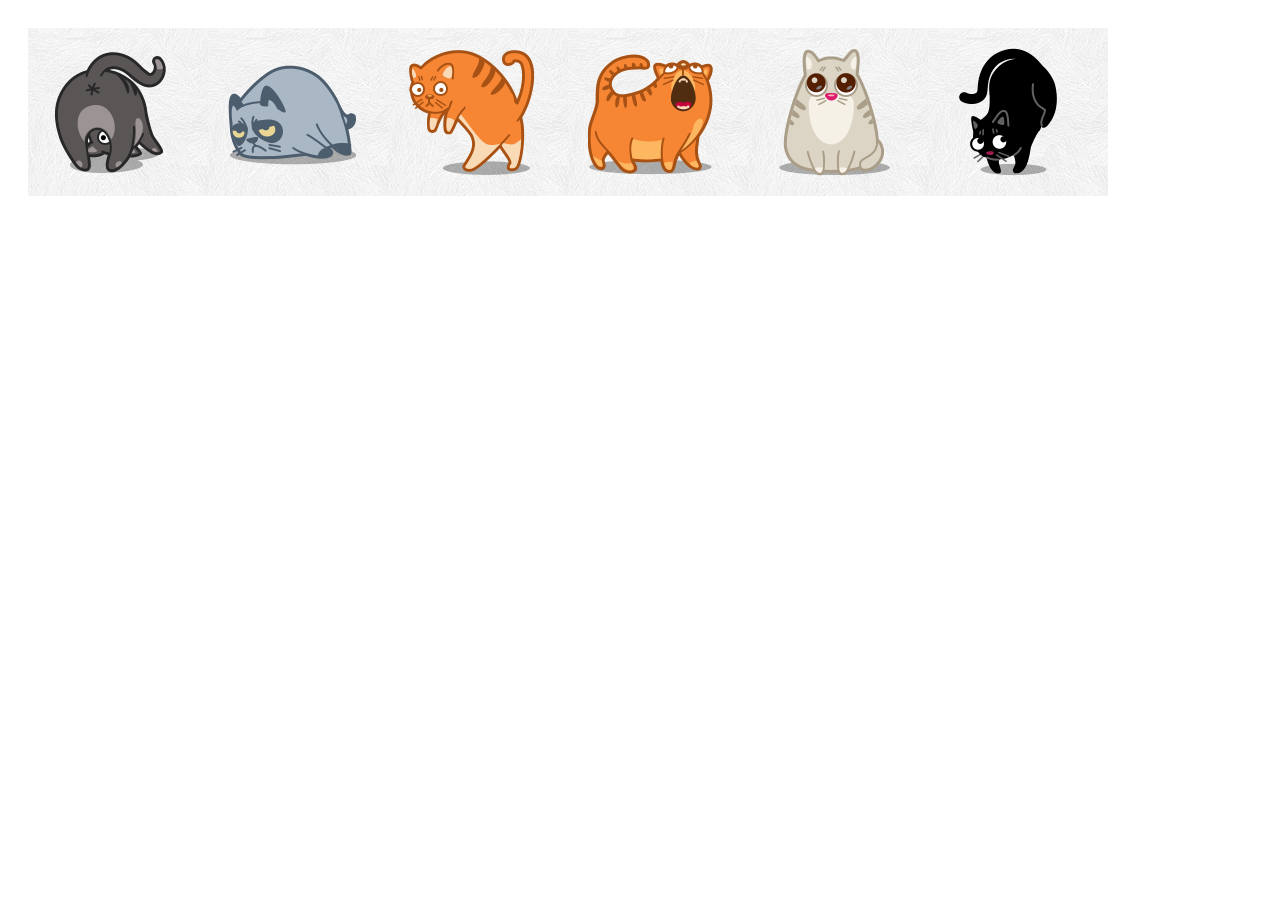
<file: Data/ФлексБох/index.html>
<!DOCTYPE html>
<html lang="ru">
  <head>
    <meta charset="utf-8">
    <title>ФлексБоксы</title>
    <link href="css/styles.css" rel="stylesheet">
  </head>
  <body>
    <div class="cat-gallery">  
      <div class="rug simeon"></div>
      <div class="rug rudolf"></div>
      <div class="rug keks"></div>
      <div class="rug massimo"></div>
      <div class="rug marty"></div>
      <div class="rug blacky"></div>
    </div>    
  </body>
</html>
</file>
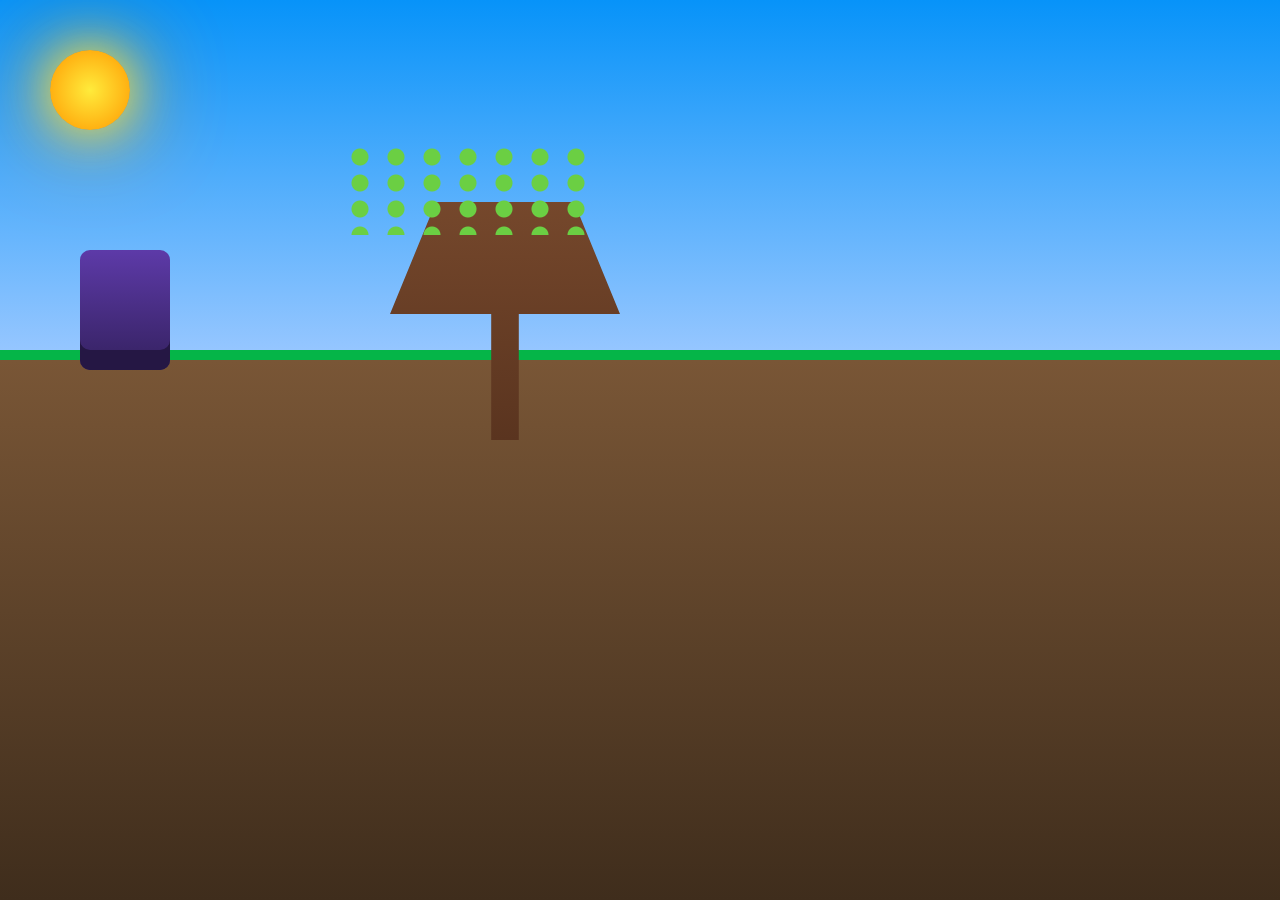
<file: Разработка модулей/Анимация/index.html>
<!DOCTYPE html>
<html lang="ru">
<head>
  <meta charset="UTF-8">
  <meta name="viewport" content="width=device-width, initial-scale=1.0">
  <title>Анимация</title>
  <link rel="stylesheet" href="./css/style.css">
</head>
<body>
  <main class="world">
    <div class="sun"></div>
    <div class="tree"></div>
    <div class="animate-leaves"></div>
    <div class="wizard"></div>
  </main>
</body>
</html>
</file>
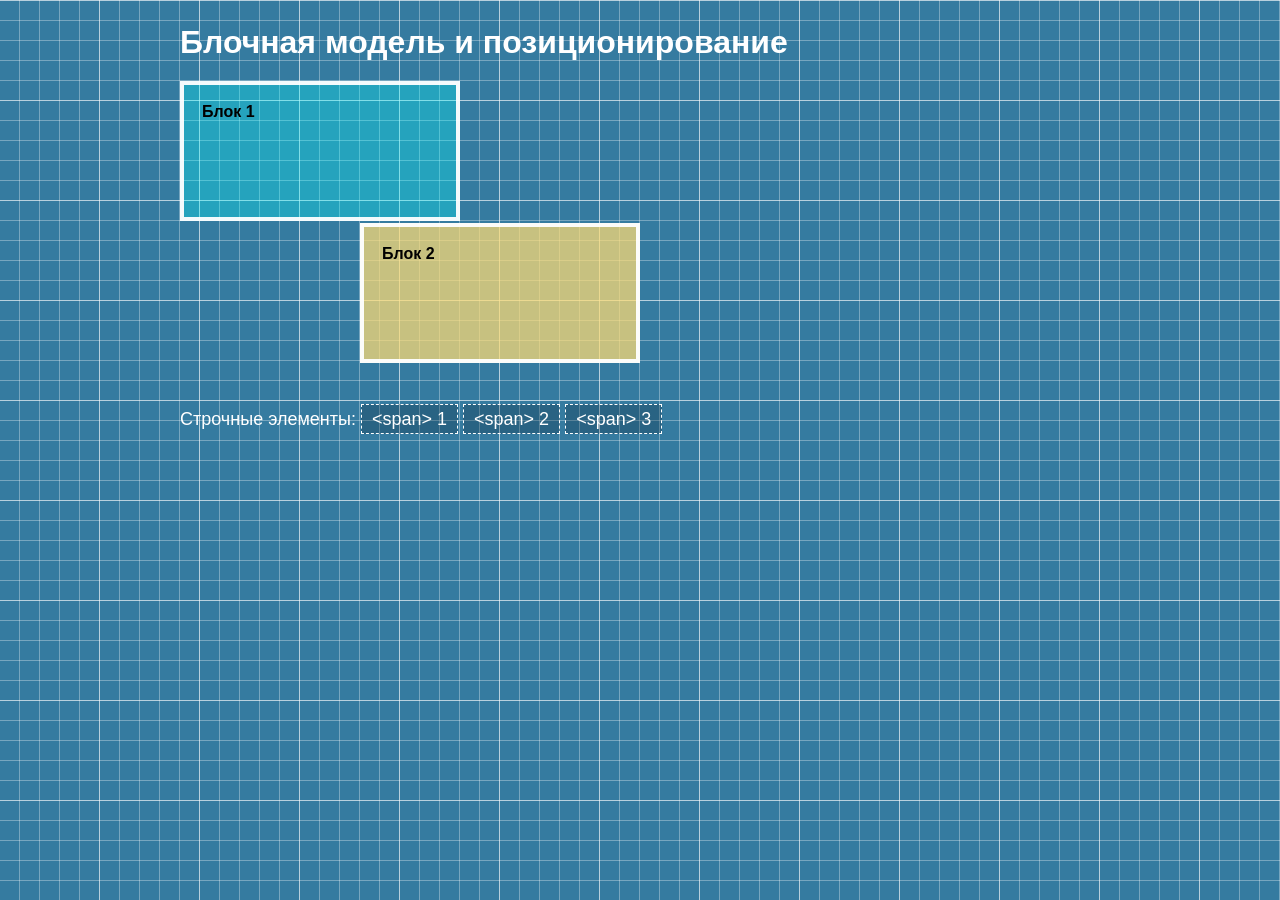
<file: Разработка модулей/Блочная модель позиционирования/index.html>
<!DOCTYPE html>
<html lang="ru">
<head>
    <meta charset="UTF-8">
    <meta name="viewport" content="width=device-width, initial-scale=1.0">
    <title>Блочная модель документа</title>
    <link rel="stylesheet" href="css/styles.css">
</head>
<body class="grid">
<main class="layout">
    <h1 class="title">Блочная модель и позиционирование</h1>
    <div class="block block-1">Блок 1</div>
    <div class="block block-2">Блок 2</div>
    <p class="inline-demo">Строчные элементы: <span>&lt;span&gt; 1</span> <span>&lt;span&gt; 2</span> <span>&lt;span&gt; 3</span></p>
</main>
</body>
</html>
</file>
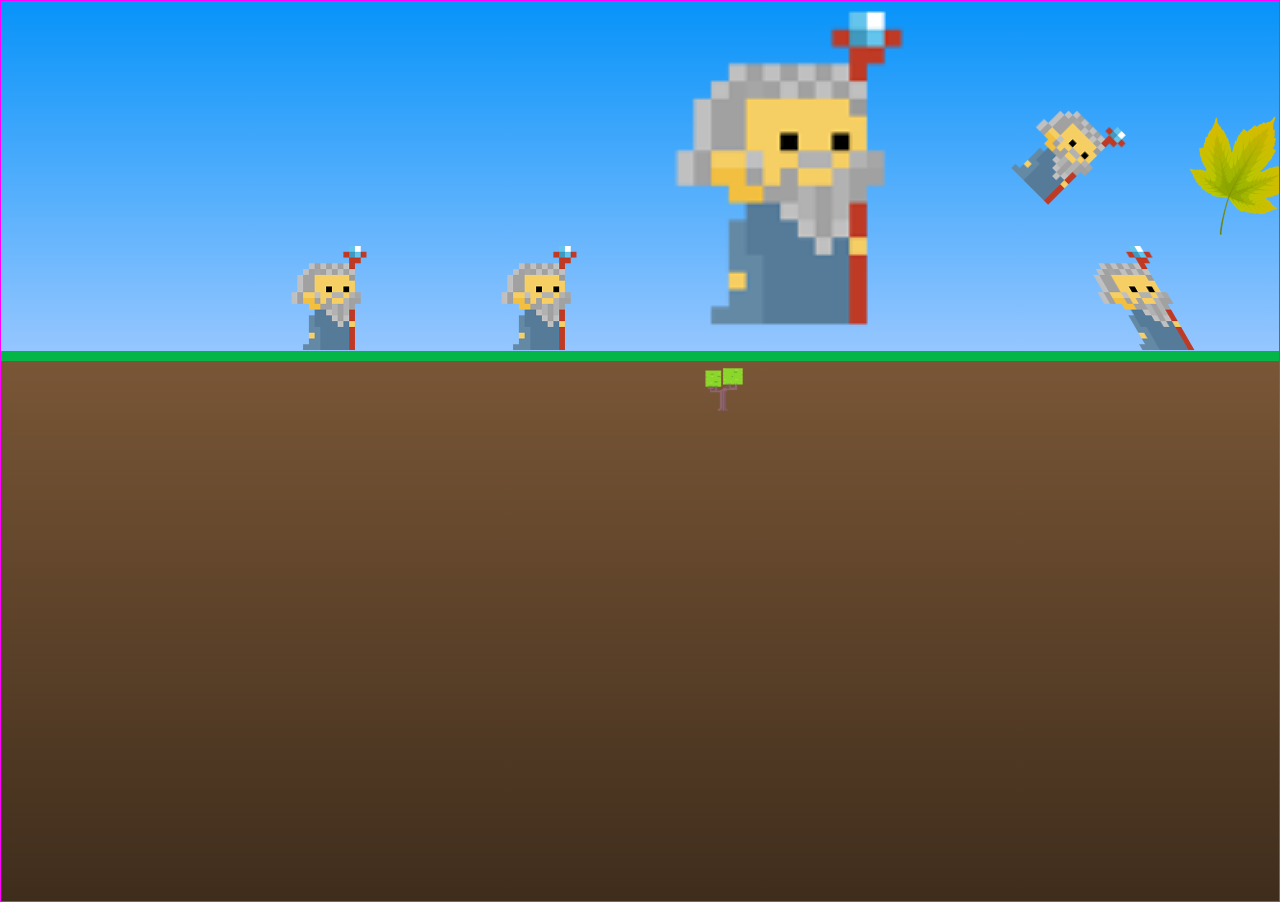
<file: Разработка модулей/Двумерное преобразование/index.html>
<!DOCTYPE html>
<html lang="ru">
  <head>
    <meta charset="UTF-8">
    <meta name="viewport" content="width=device-width, initial-scale=1.0">
    <title>Двумерные преобразования</title>
    <link rel="stylesheet" href="css/style.css">
  </head>
  <body>
    <section class="world">

      <div class="wizard wizard-move-x"></div>
      <div class="wizard levitate"></div>
      <div class="tree small-tree"></div>
      <div class="wizard giant"></div>
      <div class="wizard rotated-flight"></div>
      <div class="wizard skewed"></div>
      <div class="any-element"></div>
    </section>
  </body>
</html>
</file>
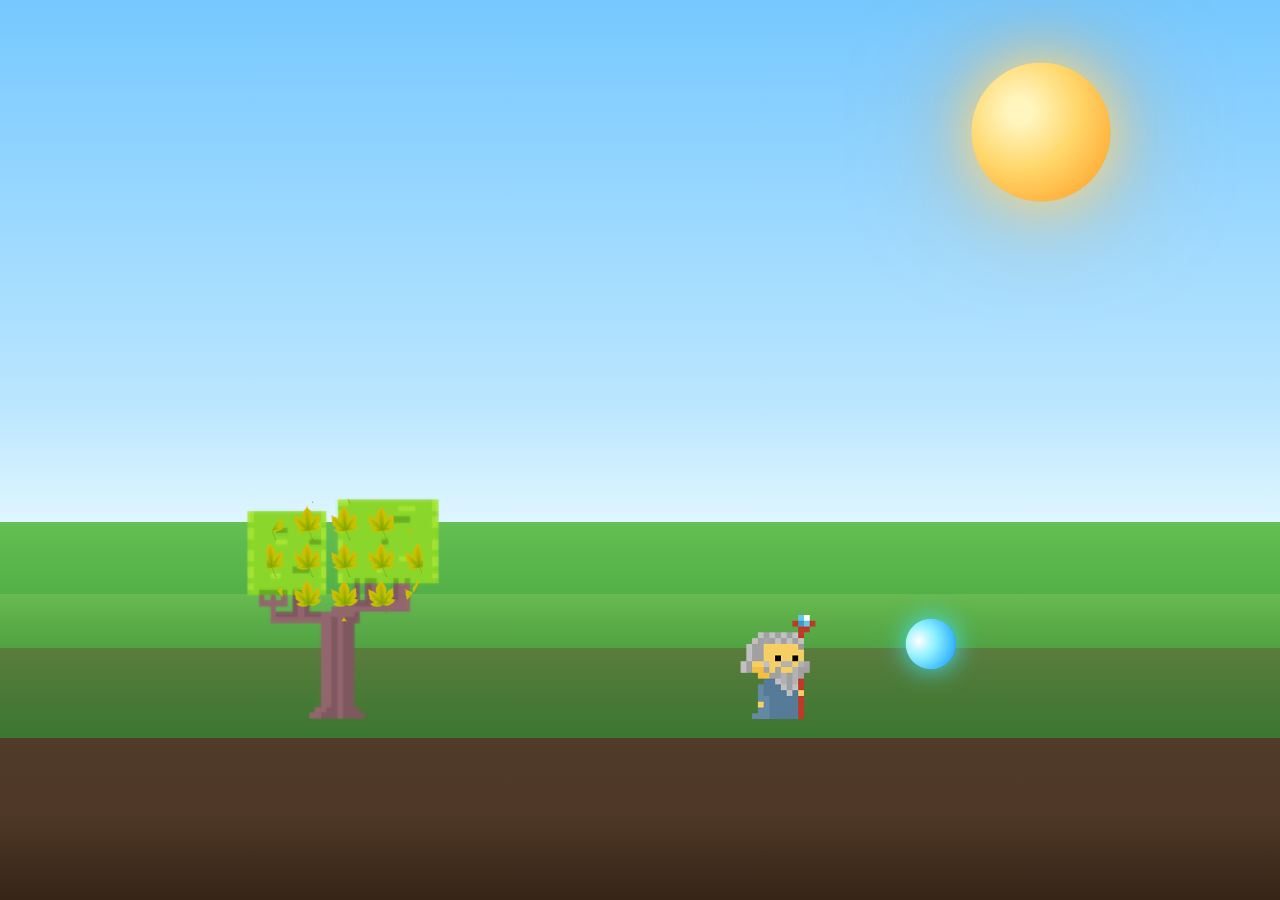
<file: Разработка модулей/Итоговая(Анимация)/index.html>
<!DOCTYPE html>
<html lang="ru">
  <head>
    <meta charset="utf-8">
    <meta name="viewport" content="width=device-width, initial-scale=1.0">
    <title>Итоговая практическая работа — CSS сцена</title>
    <link rel="stylesheet" href="css/style.css">
  </head>
  <body>
    <main class="world" aria-label="Финальная сцена: маг, дерево, солнце и облака">
      <div class="sun" aria-hidden="true"></div>

      <div class="cloud cloud--one" aria-hidden="true"></div>
      <div class="cloud cloud--two" aria-hidden="true"></div>
      <div class="cloud cloud--three" aria-hidden="true"></div>

      <div class="tree tree--scaled" aria-hidden="true">
        <div class="leaves" aria-hidden="true"></div>
        <div class="falling-leaves" aria-hidden="true">
          <span class="leaf leaf--1"></span>
          <span class="leaf leaf--2"></span>
          <span class="leaf leaf--3"></span>
          <span class="leaf leaf--4"></span>
          <span class="leaf leaf--5"></span>
        </div>
      </div>

      <div class="wizard" aria-label="Маг с применёнными 2D-преобразованиями"></div>

      <div class="magic-orb" aria-label="Дополнительный элемент: магическая сфера"></div>

      <div class="ground" aria-hidden="true"></div>
      <div class="soil" aria-hidden="true"></div>
    </main>
  </body>
</html>
</file>
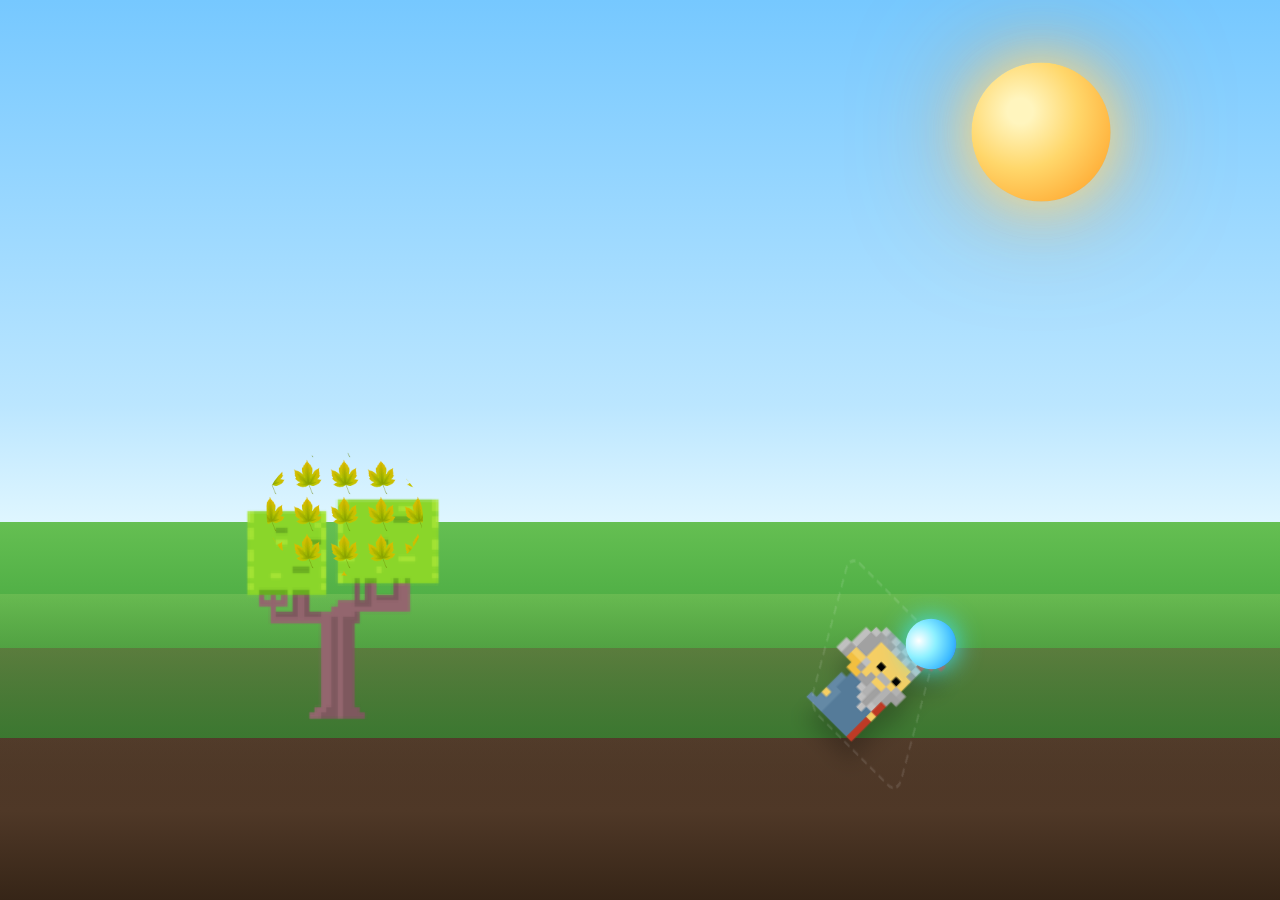
<file: Разработка модулей/Итоговая/index.html>
<!DOCTYPE html>
<html lang="ru">
  <head>
    <meta charset="utf-8">
    <meta name="viewport" content="width=device-width, initial-scale=1.0">
    <title>Итоговая практическая работа — CSS сцена</title>
    <link rel="stylesheet" href="css/style.css">
  </head>
  <body>
    <main class="world" aria-label="Финальная сцена: маг, дерево, солнце и облака">
      <div class="sun" aria-hidden="true"></div>

      <div class="cloud cloud--one" aria-hidden="true"></div>
      <div class="cloud cloud--two" aria-hidden="true"></div>
      <div class="cloud cloud--three" aria-hidden="true"></div>

      <div class="tree tree--scaled" aria-hidden="true">
        <div class="leaves" aria-hidden="true"></div>
        <div class="falling-leaves" aria-hidden="true">
          <span class="leaf leaf--1"></span>
          <span class="leaf leaf--2"></span>
          <span class="leaf leaf--3"></span>
          <span class="leaf leaf--4"></span>
          <span class="leaf leaf--5"></span>
        </div>
      </div>

      <div class="wizard wizard--combo wizard--tilt" aria-label="Маг с применёнными 2D-преобразованиями"></div>

      <div class="magic-orb" aria-label="Дополнительный элемент: магическая сфера"></div>

      <div class="ground" aria-hidden="true"></div>
      <div class="soil" aria-hidden="true"></div>
    </main>
  </body>
</html>
</file>
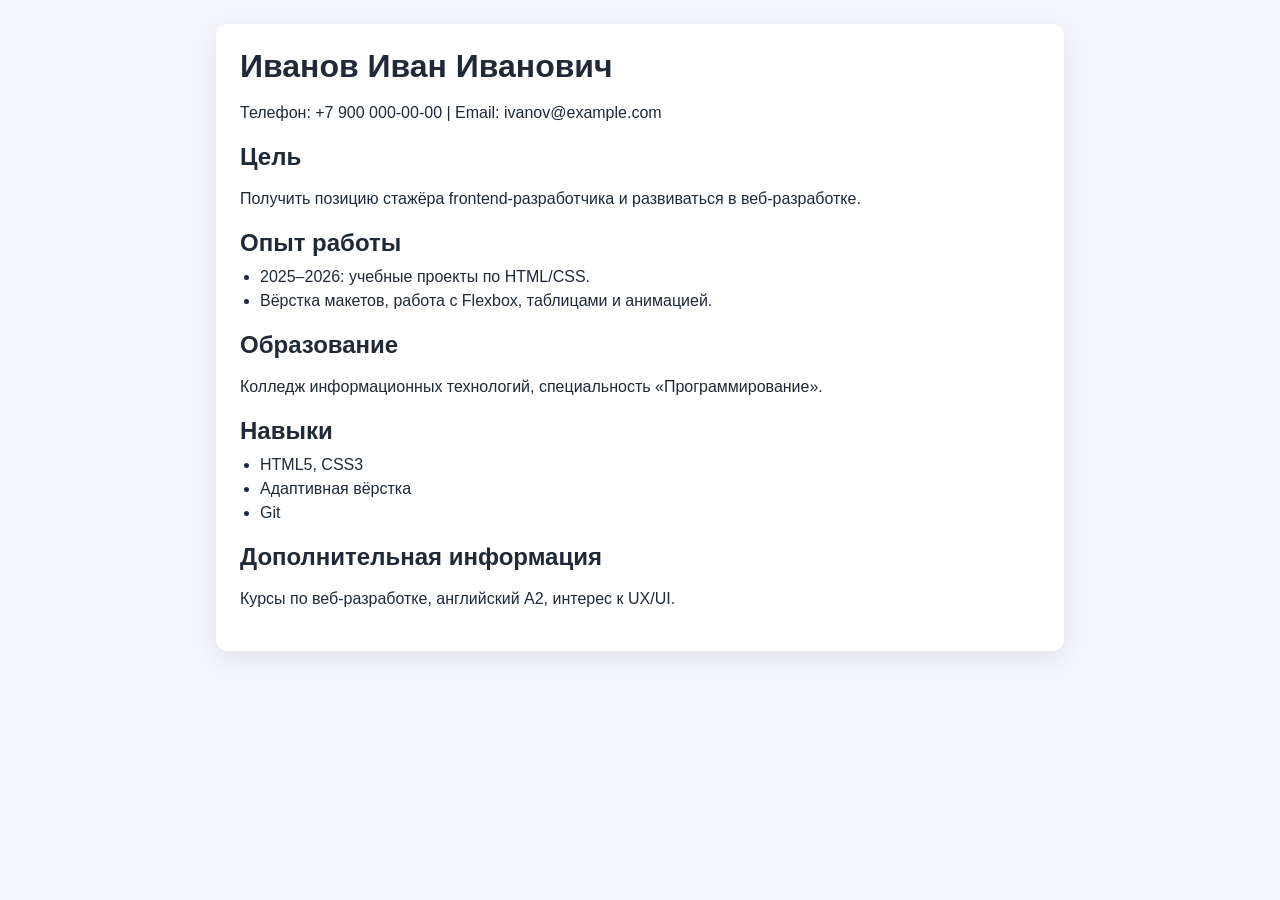
<file: Разработка модулей/Резюме/index.html>
<!DOCTYPE html>
<html lang="ru">
  <head>
    <meta charset="UTF-8">
    <meta name="viewport" content="width=device-width, initial-scale=1.0">
    <title>Резюме Иванова Ивана</title>
    <link rel="stylesheet" href="css/style.css">
  </head>
  <body>
    <main class="resume">
      <header class="resume__header">
        <h1>Иванов Иван Иванович</h1>
        <p>Телефон: +7 900 000-00-00 | Email: ivanov@example.com</p>
      </header>

      <section>
        <h2>Цель</h2>
        <p>Получить позицию стажёра frontend-разработчика и развиваться в веб-разработке.</p>
      </section>

      <section>
        <h2>Опыт работы</h2>
        <ul>
          <li>2025–2026: учебные проекты по HTML/CSS.</li>
          <li>Вёрстка макетов, работа с Flexbox, таблицами и анимацией.</li>
        </ul>
      </section>

      <section>
        <h2>Образование</h2>
        <p>Колледж информационных технологий, специальность «Программирование».</p>
      </section>

      <section>
        <h2>Навыки</h2>
        <ul>
          <li>HTML5, CSS3</li>
          <li>Адаптивная вёрстка</li>
          <li>Git</li>
        </ul>
      </section>

      <section>
        <h2>Дополнительная информация</h2>
        <p>Курсы по веб-разработке, английский A2, интерес к UX/UI.</p>
      </section>
    </main>
  </body>
</html>
</file>
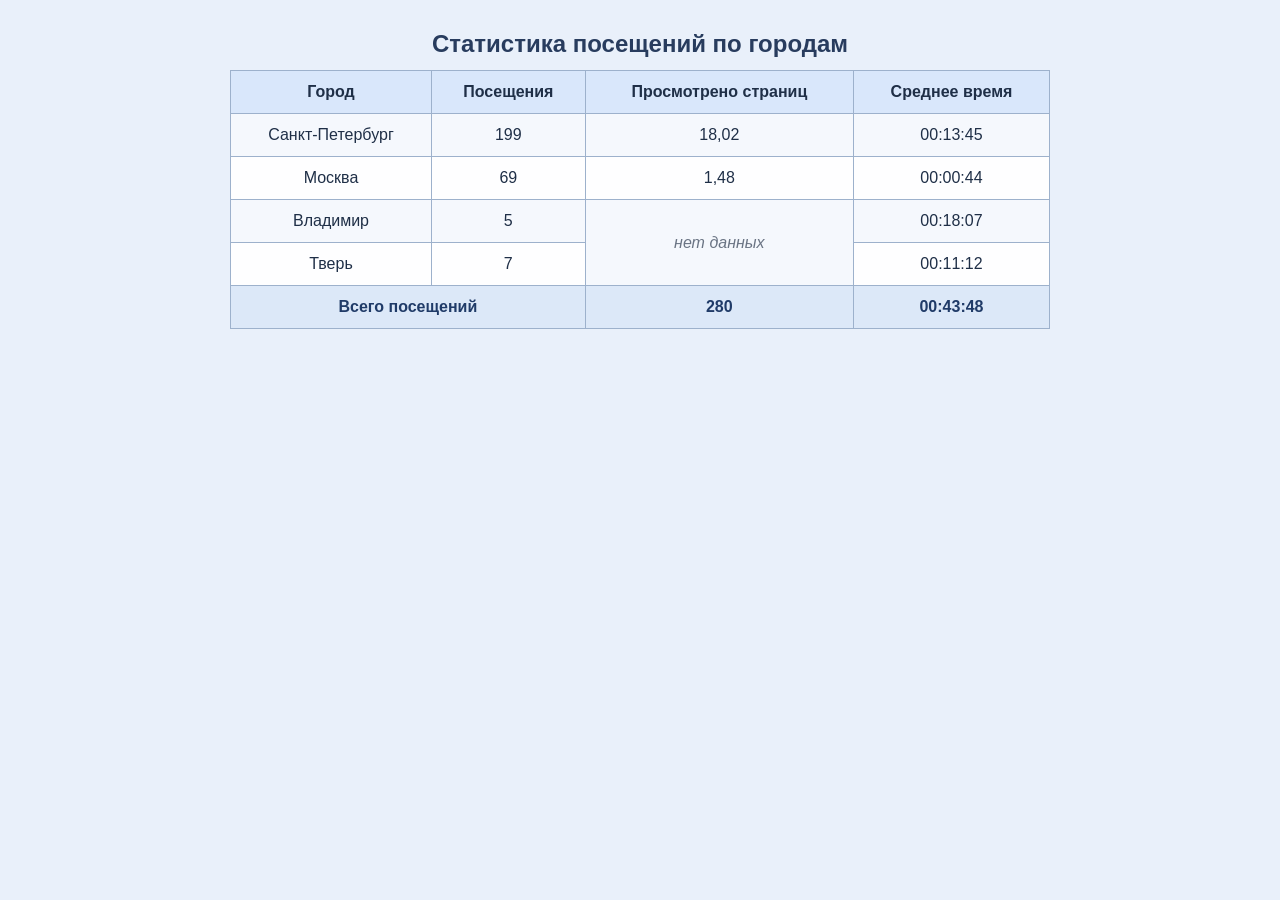
<file: Разработка модулей/Таблицы/index.html>
<!DOCTYPE html>
<html lang="ru">
  <head>
    <meta charset="UTF-8">
    <meta name="viewport" content="width=device-width, initial-scale=1.0">
    <title>Таблица посещений по городам</title>
    <link rel="stylesheet" href="css/styles.css">
  </head>
  <body>
    <main class="page">
      <table>
        <caption>Статистика посещений по городам</caption>
        <tr class="head-row">
          <th>Город</th>
          <th>Посещения</th>
          <th>Просмотрено страниц</th>
          <th>Среднее время</th>
        </tr>
        <tr>
          <td>Санкт-Петербург</td>
          <td>199</td>
          <td>18,02</td>
          <td>00:13:45</td>
        </tr>
        <tr>
          <td>Москва</td>
          <td>69</td>
          <td>1,48</td>
          <td>00:00:44</td>
        </tr>
        <tr>
          <td>Владимир</td>
          <td>5</td>
          <td rowspan="2" class="no-data">нет данных</td>
          <td>00:18:07</td>
        </tr>
        <tr>
          <td>Тверь</td>
          <td>7</td>
          <td>00:11:12</td>
        </tr>
        <tr class="total-row">
          <th colspan="2">Всего посещений</th>
          <th>280</th>
          <th>00:43:48</th>
        </tr>
      </table>
    </main>
  </body>
</html>
</file>
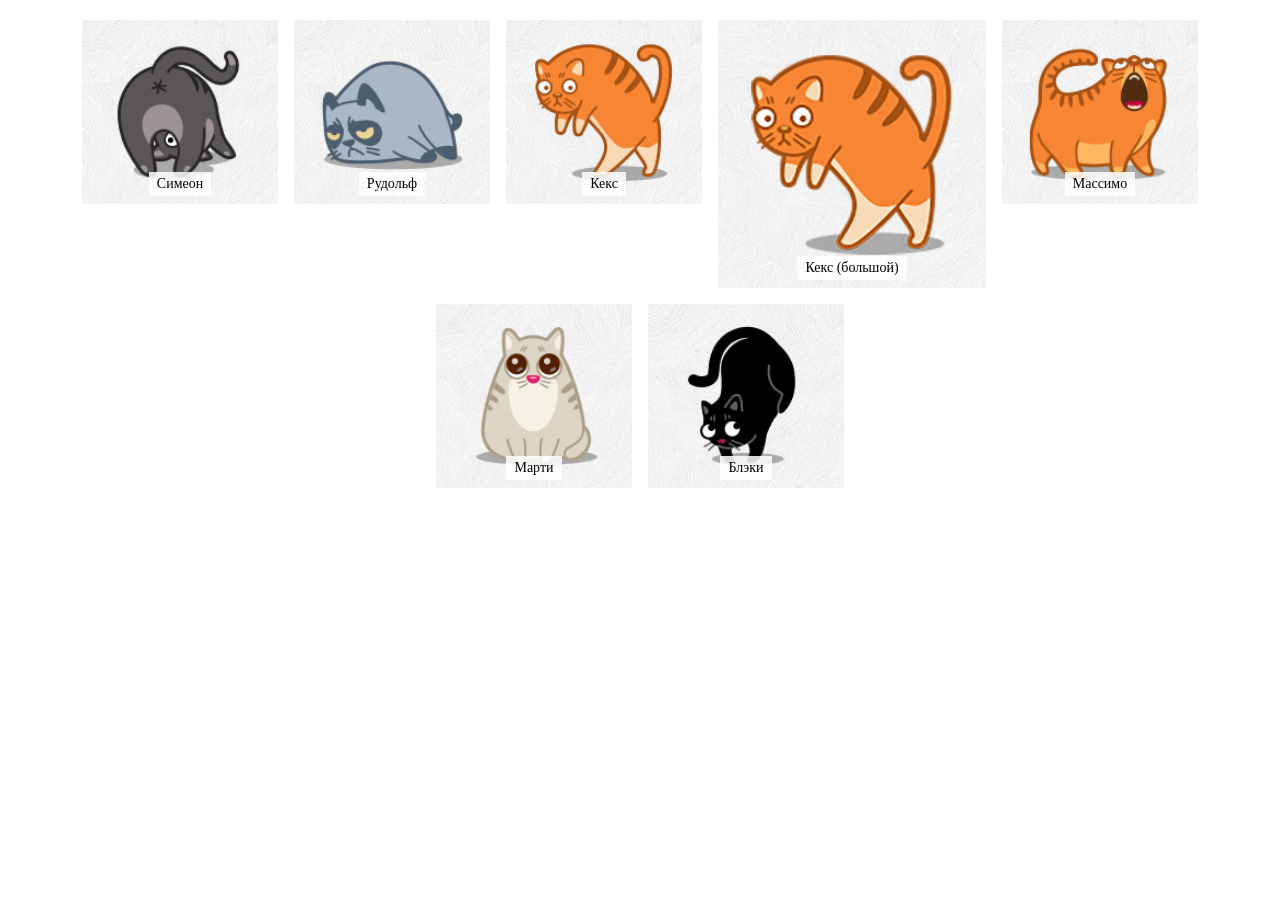
<file: Разработка модулей/ФлексБох/index.html>
<!DOCTYPE html>
<html lang="ru">
  <head>
    <meta charset="UTF-8">
    <meta name="viewport" content="width=device-width, initial-scale=1.0">
    <title>ФлексБоксы</title>
    <link href="css/styles.css" rel="stylesheet">
  </head>
  <body>
    <div class="cat-gallery">
      <div class="rug simeon"><span>Симеон</span></div>
      <div class="rug rudolf"><span>Рудольф</span></div>
      <div class="rug keks"><span>Кекс</span></div>
      <div class="rug keks-big"><span>Кекс (большой)</span></div>
      <div class="rug massimo"><span>Массимо</span></div>
      <div class="rug marty"><span>Марти</span></div>
      <div class="rug blacky"><span>Блэки</span></div>
    </div>
  </body>
</html>
</file>
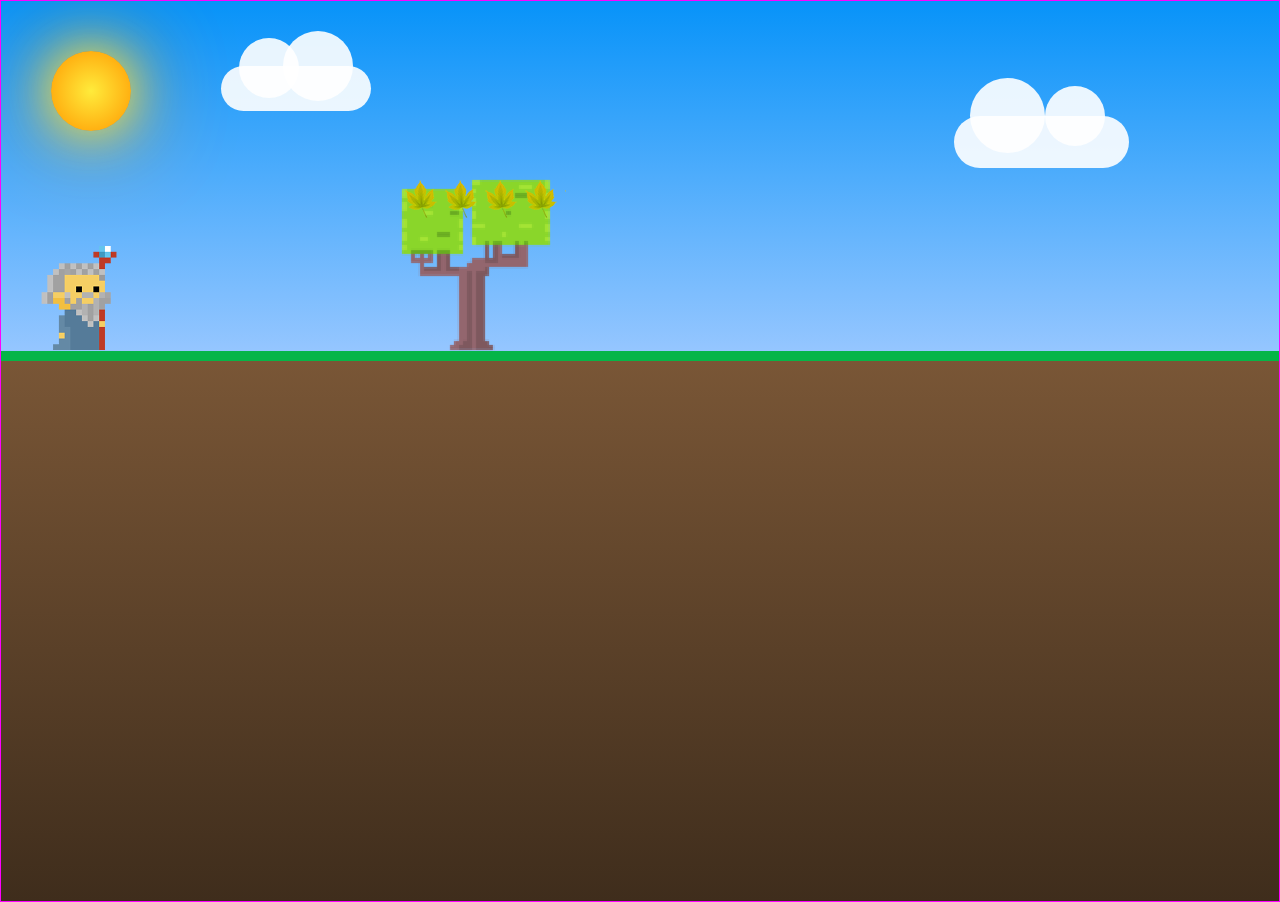
<file: Разработка модулей/Фоновое изображение/index.html>
<!DOCTYPE html>
<html lang="ru">
  <head>
    <meta charset="UTF-8">
    <meta name="viewport" content="width=device-width, initial-scale=1.0">
    <title>Фоновые изображения и градиенты</title>
    <link rel="stylesheet" href="css/style.css">
  </head>
  <body>
    <div class="world">
      <div class="sun"></div>
      <div class="cloud cloud-1"></div>
      <div class="cloud cloud-2"></div>
      <div class="wizard"></div>
      <div class="tree"></div>
      <div class="leaves"></div>
    </div>
  </body>
</html>
</file>
<file: Data/ФлексБох/css/styles.css>
.cat-gallery {
  display: flex;
  flex-wrap: wrap;
  align-content: space-between;
  align-items: stretch;
}

.rug {
  min-height: 168px;
  width: 180px;
}

.cat-gallery {
  padding: 20px;
  min-height: 500px;
}

.rudolf {
    background-image: url(../img/cat-rudolf.png), url(../img/pt-subtle_white_feathers.png);
}

.simeon {
    background-image: url(../img/cat-simeon.png), url(../img/pt-subtle_white_feathers.png);
}

.keks {
    background-image: url(../img/cat-keks.png), url(../img/pt-subtle_white_feathers.png);
}

.massimo {
    background-image: url(../img/cat-massimo.png), url(../img/pt-subtle_white_feathers.png);
}

.marty {
    background-image: url(../img/cat-marty.png), url(../img/pt-subtle_white_feathers.png);
}

.blacky {
    background-image: url(../img/cat-blacky.png), url(../img/pt-subtle_white_feathers.png);
}
.keks-big {
    min-height: 252px;
    min-width: 252px;
    background-image: url(../img/cat-keks-big.png), url(../img/pt-subtle_white_feathers.png);
}
</file>
<file: Разработка модулей/Анимация/css/style.css>
html,body{margin:0;height:100%}
.world{position:relative;height:100%;min-width:640px;overflow:hidden;background-image:linear-gradient(to bottom,#0793f9 0%,#95c6ff 350px,#05b548 350px,#05b548 360px,#795636 360px,#3f2d1c 100%)}
.tree{position:absolute;top:160px;left:390px;width:230px;height:280px;background:linear-gradient(#7a4b2e,#5a341f);clip-path:polygon(44% 100%,56% 100%,56% 55%,100% 55%,80% 15%,20% 15%,0 55%,44% 55%)}
.wizard{position:absolute;top:250px;left:80px;width:90px;height:120px;border-radius:10px;background:linear-gradient(#5d3aa8,#34215f);box-shadow:inset 0 -20px 0 #251744}
.animate-leaves{position:absolute;z-index:9;top:145px;left:350px;width:240px;height:90px;background-image:radial-gradient(circle at 10px 12px,#6bcf43 0 8px,transparent 9px);background-size:36px 26px;background-position:0 0;animation:falling 20s linear infinite}
.sun{width:80px;height:80px;background:radial-gradient(circle,#ffeb3b,#ff9800);border-radius:50%;position:absolute;top:50px;left:50px;box-shadow:0 0 50px #ffeb3b,0 0 100px #ff9800;animation:pulse 2s ease-in-out infinite alternate}
@keyframes falling{from{background-position:0 -100px}to{background-position:0 500px}}@keyframes pulse{from{transform:scale(1);box-shadow:0 0 30px #ffeb3b}to{transform:scale(1.1);box-shadow:0 0 70px #ffeb3b,0 0 100px #ff9800}}
</file>
<file: Разработка модулей/Блочная модель позиционирования/css/styles.css>
* { box-sizing: border-box; }
body { margin: 0; min-height: 100vh; padding: 24px; font-family: Arial, sans-serif; }
.grid {
    background-color: #357ba0;
    background-image: linear-gradient(0deg, transparent 19px, rgba(255,255,255,.65) 20px), linear-gradient(90deg, transparent 19px, rgba(255,255,255,.65) 20px), linear-gradient(0deg, transparent 99px, rgba(255,255,255,.95) 100px), linear-gradient(90deg, transparent 99px, rgba(255,255,255,.95) 100px);
    background-size: 20px 20px, 20px 20px, 100px 100px, 100px 100px;
}
.layout { max-width: 920px; min-height: 520px; margin: 0 auto; position: relative; }
.title { margin: 0 0 20px; color: #fff; }
.block { width: 280px; min-height: 140px; padding: 18px; margin-bottom: 24px; border: 4px solid rgba(255,255,255,.95); background: rgba(0,255,255,.3); font-weight: 700; }
.block-2 { position: relative; left: 180px; top: -22px; background: rgba(255,221,117,.72); }
.inline-demo { color: #fff; font-size: 18px; }
.inline-demo span { padding: 4px 10px; border: 1px dashed #fff; background: rgba(7,30,46,.25); }
</file>
<file: Разработка модулей/Двумерное преобразование/css/style.css>
html,
body {
  margin: 0;
  height: 100%;
}

.world {
  position: relative;
  min-width: 640px;
  height: 100%;
  overflow: hidden;
  border: 1px solid #f0f;
  background-image: linear-gradient(
    to bottom,
    #0793f9 0%,
    #95c6ff 350px,
    #05b548 350px,
    #05b548 360px,
    #795636 360px,
    #3f2d1c 100%
  );
}

.label {
  position: absolute;
  top: 16px;
  left: 16px;
  margin: 0;
  padding: 8px 12px;
  border-radius: 8px;
  background: rgba(255, 255, 255, 0.85);
}

.wizard,
.tree {
  position: absolute;
  transform-origin: bottom center;
}

.wizard {
  z-index: 10;
  width: 96px;
  height: 106px;
  background: url(../img/wizard.png) 0 0 no-repeat;
}

.tree {
  z-index: 8;
  width: 225px;
  height: 252px;
  background: url(../img/tree-large.png) 0 0 no-repeat;
}

.wizard-move-x {
  top: 244px;
  left: 30px;
  transform: translateX(250px);
}

.wizard.levitate {
  top: 244px;
  left: 210px;
  transform: translateY(-200px) translateX(280px) translateY(200px);
}

.tree.small-tree {
  top: 178px;
  left: 620px;
  transform: scale(0.25);
}

.wizard.giant {
  top: 220px;
  left: 740px;
  transform: scale(3);
}

.wizard.rotated-flight {
  top: 280px;
  left: 980px;
  transform: translateY(-200px) rotate(45deg);
}

.wizard.skewed {
  top: 244px;
  left: 1120px;
  transform: skewX(30deg);
}

.any-element {
  position: absolute;
  top: 110px;
  left: 1180px;
  width: 120px;
  height: 120px;
  background: url(../img/field-maple-summer-leaf-clipart-md.png) center / contain no-repeat;
  transform: rotate(35deg) scale(1.15);
}
</file>
<file: Разработка модулей/Итоговая(Анимация)/css/style.css>
/* ------------------------------
   Базовые стили страницы
------------------------------ */
* {
  box-sizing: border-box;
}

html,
body {
  margin: 0;
  min-height: 100%;
  font-family: "Segoe UI", Tahoma, sans-serif;
  overflow: visible;
}

body {
  display: grid;
  place-items: stretch;
  background: #0d2142;
}

/* ------------------------------
   Сцена и фон (градиенты)
------------------------------ */
.world {
  position: relative;
  width: 100%;
  min-width: 960px;
  height: 100vh;
  background:
    linear-gradient(to bottom, #76c8ff 0%, #bbe6ff 45%, #dff6ff 58%, #65bf52 58%, #43a53e 72%, #5b4431 72%, #3c2a1d 100%);
  isolation: isolate;
}

.ground,
.soil {
  position: absolute;
  left: 0;
  width: 100%;
  pointer-events: none;
}

.ground {
  bottom: 18%;
  height: 16%;
  background: linear-gradient(to bottom, rgba(131, 198, 93, 0.45), rgba(56, 128, 49, 0.88));
}

.soil {
  bottom: 0;
  height: 18%;
  background: linear-gradient(to bottom, rgba(92, 65, 45, 0.15), #4f3827 45%, #362517 100%);
}

/* ------------------------------
   Солнце + пульсация
------------------------------ */
.sun {
  position: absolute;
  top: 8%;
  right: 14%;
  width: 120px;
  aspect-ratio: 1;
  border-radius: 50%;
  background: radial-gradient(circle at 35% 35%, #fff5be 10%, #ffd76b 45%, #ffb13b 78%);
  box-shadow: 0 0 26px rgba(255, 210, 106, 0.9), 0 0 68px rgba(255, 176, 64, 0.6);
  animation: pulse 3.8s ease-in-out infinite alternate both;
}

/* ------------------------------
   Облака + авторская анимация
------------------------------ */
.cloud {
  position: absolute;
  border-radius: 100px;
  background: linear-gradient(to bottom, rgba(255, 255, 255, 0.96), rgba(228, 244, 255, 0.9));
  box-shadow: 0 8px 16px rgba(46, 100, 145, 0.2);
  animation: cloud-drift linear infinite;
}

.cloud::before,
.cloud::after {
  content: "";
  position: absolute;
  border-radius: 50%;
  background: inherit;
}

.cloud::before {
  width: 44%;
  height: 116%;
  top: -54%;
  left: 12%;
}

.cloud::after {
  width: 38%;
  height: 96%;
  top: -42%;
  right: 14%;
}

.cloud--one {
  top: 14%;
  left: -18%;
  width: 180px;
  height: 58px;
  animation-duration: 55s;
}

.cloud--two {
  top: 20%;
  left: -25%;
  width: 260px;
  height: 72px;
  opacity: 0.94;
  animation-duration: 72s;
  animation-delay: -12s;
}

.cloud--three {
  top: 10%;
  left: -12%;
  width: 140px;
  height: 48px;
  opacity: 0.9;
  animation-duration: 47s;
  animation-delay: -25s;
}

/* ------------------------------
   Дерево, листва, падение листьев
------------------------------ */
.tree {
  position: absolute;
  bottom: 20%;
  left: 18%;
  width: 225px;
  height: 252px;
  background: url("../img/tree-large.png") center / contain no-repeat;
  transform-origin: bottom center;
  z-index: 3;
}

.tree--scaled {
  transform: scale(0.88);
}

.leaves {
  position: absolute;
  top: 0;
  left: 26px;
  width: 178px;
  height: 140px;
  border-radius: 45% 55% 48% 52%;
  background-image: url("../img/field-maple-summer-leaf-clipart-md.png");
  background-repeat: repeat;
  background-size: 42px 42px;
  background-position: center;
  filter: saturate(1.05);
  animation: leaves-sway 4.4s ease-in-out infinite alternate;
}

.falling-leaves {
  position: absolute;
  inset: 0;
  pointer-events: none;
}

.leaf {
  position: absolute;
  width: 22px;
  height: 22px;
  background: url("../img/leaf.png") center / contain no-repeat;
  opacity: 0;
  animation-name: falling;
  animation-timing-function: ease-in;
  animation-iteration-count: infinite;
  animation-direction: normal;
  animation-fill-mode: backwards;
}

.leaf--1 {
  top: 16px;
  left: 124px;
  animation-duration: 3.8s;
  animation-delay: 0.2s;
}

.leaf--2 {
  top: 20px;
  left: 72px;
  animation-duration: 4.2s;
  animation-delay: 1s;
}

.leaf--3 {
  top: 36px;
  left: 156px;
  animation-duration: 3.6s;
  animation-delay: 1.7s;
}

.leaf--4 {
  top: 12px;
  left: 90px;
  animation-duration: 4.7s;
  animation-delay: 2.4s;
}

.leaf--5 {
  top: 42px;
  left: 48px;
  animation-duration: 3.4s;
  animation-delay: 3.2s;
}

/* ------------------------------
   Маг + 2D преобразования
   Порядок transform: translateX -> translateY -> rotate
------------------------------ */
.wizard {
  position: absolute;
  bottom: 20%;
  left: 57%;
  width: 96px;
  height: 106px;
  background: url("../img/wizard.png") center / contain no-repeat;
  transform-origin: center bottom;
  transform: none;
  z-index: 4;
}


/* ------------------------------
   Доп. элемент с 2+ трансформациями
------------------------------ */
.magic-orb {
  position: absolute;
  bottom: 26%;
  left: 69%;
  width: 44px;
  height: 44px;
  border-radius: 50%;
  background: radial-gradient(circle at 30% 35%, #ffffff 0%, #8df0ff 35%, #3ab8ff 72%, #3c58c9 100%);
  box-shadow: 0 0 22px rgba(64, 232, 255, 0.95);
  transform: translateX(26px) rotate(-22deg) scale(1.15);
  animation: orb-hop 2.4s cubic-bezier(0.22, 0.61, 0.36, 1) infinite;
  z-index: 5;
}

/* ------------------------------
   Keyframes
------------------------------ */
@keyframes falling {
  0% {
    transform: translate(0, 0) rotate(0deg) scale(0.85);
    opacity: 0;
  }

  12% {
    opacity: 0.95;
  }

  60% {
    transform: translate(26px, 124px) rotate(140deg) scale(1);
    opacity: 0.9;
  }

  100% {
    transform: translate(-10px, 182px) rotate(280deg) scale(0.92);
    opacity: 0;
  }
}

@keyframes pulse {
  0% {
    transform: scale(1);
    box-shadow: 0 0 26px rgba(255, 210, 106, 0.85), 0 0 68px rgba(255, 176, 64, 0.45);
  }

  100% {
    transform: scale(1.16);
    box-shadow: 0 0 44px rgba(255, 221, 132, 0.95), 0 0 100px rgba(255, 162, 52, 0.66);
  }
}

@keyframes cloud-drift {
  from {
    transform: translateX(0);
  }

  to {
    transform: translateX(130vw);
  }
}

@keyframes orb-hop {
  0%,
  100% {
    transform: translateX(26px) translateY(0) rotate(-22deg) scale(1.15);
  }

  40% {
    transform: translateX(36px) translateY(-36px) rotate(18deg) scale(1.28);
  }

  70% {
    transform: translateX(48px) translateY(-8px) rotate(-4deg) scale(1.02);
  }
}

@keyframes leaves-sway {
  0% {
    transform: rotate(-2.5deg) scale(1);
  }

  100% {
    transform: rotate(2.5deg) scale(1.02);
  }
}
</file>
<file: Разработка модулей/Итоговая/css/style.css>
/* ------------------------------
   Базовые стили страницы
------------------------------ */
* {
  box-sizing: border-box;
}

html,
body {
  margin: 0;
  min-height: 100%;
  font-family: "Segoe UI", Tahoma, sans-serif;
  overflow: hidden;
}

body {
  display: grid;
  place-items: stretch;
  background: #0d2142;
}

/* ------------------------------
   Сцена и фон (градиенты)
------------------------------ */
.world {
  position: relative;
  width: 100%;
  min-width: 960px;
  height: 100vh;
  background:
    linear-gradient(to bottom, #76c8ff 0%, #bbe6ff 45%, #dff6ff 58%, #65bf52 58%, #43a53e 72%, #5b4431 72%, #3c2a1d 100%);
  isolation: isolate;
}

.ground,
.soil {
  position: absolute;
  left: 0;
  width: 100%;
  pointer-events: none;
}

.ground {
  bottom: 18%;
  height: 16%;
  background: linear-gradient(to bottom, rgba(131, 198, 93, 0.45), rgba(56, 128, 49, 0.88));
}

.soil {
  bottom: 0;
  height: 18%;
  background: linear-gradient(to bottom, rgba(92, 65, 45, 0.15), #4f3827 45%, #362517 100%);
}

/* ------------------------------
   Солнце + пульсация
------------------------------ */
.sun {
  position: absolute;
  top: 8%;
  right: 14%;
  width: 120px;
  aspect-ratio: 1;
  border-radius: 50%;
  background: radial-gradient(circle at 35% 35%, #fff5be 10%, #ffd76b 45%, #ffb13b 78%);
  box-shadow: 0 0 26px rgba(255, 210, 106, 0.9), 0 0 68px rgba(255, 176, 64, 0.6);
  animation: pulse 3.8s ease-in-out infinite alternate both;
}

/* ------------------------------
   Облака + авторская анимация
------------------------------ */
.cloud {
  position: absolute;
  border-radius: 100px;
  background: linear-gradient(to bottom, rgba(255, 255, 255, 0.96), rgba(228, 244, 255, 0.9));
  box-shadow: 0 8px 16px rgba(46, 100, 145, 0.2);
  animation: cloud-drift linear infinite;
}

.cloud::before,
.cloud::after {
  content: "";
  position: absolute;
  border-radius: 50%;
  background: inherit;
}

.cloud::before {
  width: 44%;
  height: 116%;
  top: -54%;
  left: 12%;
}

.cloud::after {
  width: 38%;
  height: 96%;
  top: -42%;
  right: 14%;
}

.cloud--one {
  top: 14%;
  left: -18%;
  width: 180px;
  height: 58px;
  animation-duration: 55s;
}

.cloud--two {
  top: 20%;
  left: -25%;
  width: 260px;
  height: 72px;
  opacity: 0.94;
  animation-duration: 72s;
  animation-delay: -12s;
}

.cloud--three {
  top: 10%;
  left: -12%;
  width: 140px;
  height: 48px;
  opacity: 0.9;
  animation-duration: 47s;
  animation-delay: -25s;
}

/* ------------------------------
   Дерево, листва, падение листьев
------------------------------ */
.tree {
  position: absolute;
  bottom: 20%;
  left: 18%;
  width: 225px;
  height: 252px;
  background: url("../img/tree-large.png") center / contain no-repeat;
  transform-origin: bottom center;
  z-index: 3;
}

.tree--scaled {
  transform: scale(0.88);
}

.leaves {
  position: absolute;
  top: -52px;
  left: 26px;
  width: 178px;
  height: 140px;
  border-radius: 45% 55% 48% 52%;
  background-image: url("../img/field-maple-summer-leaf-clipart-md.png");
  background-repeat: repeat;
  background-size: 42px 42px;
  background-position: center;
  filter: saturate(1.05);
  animation: leaves-sway 4.4s ease-in-out infinite alternate;
}

.falling-leaves {
  position: absolute;
  inset: 0;
  pointer-events: none;
}

.leaf {
  position: absolute;
  width: 22px;
  height: 22px;
  background: url("../img/leaf.png") center / contain no-repeat;
  opacity: 0;
  animation-name: falling;
  animation-timing-function: ease-in;
  animation-iteration-count: infinite;
  animation-direction: normal;
  animation-fill-mode: backwards;
}

.leaf--1 {
  top: 16px;
  left: 124px;
  animation-duration: 3.8s;
  animation-delay: 0.2s;
}

.leaf--2 {
  top: 20px;
  left: 72px;
  animation-duration: 4.2s;
  animation-delay: 1s;
}

.leaf--3 {
  top: 36px;
  left: 156px;
  animation-duration: 3.6s;
  animation-delay: 1.7s;
}

.leaf--4 {
  top: 12px;
  left: 90px;
  animation-duration: 4.7s;
  animation-delay: 2.4s;
}

.leaf--5 {
  top: 42px;
  left: 48px;
  animation-duration: 3.4s;
  animation-delay: 3.2s;
}

/* ------------------------------
   Маг + 2D преобразования
   Порядок transform: translateX -> translateY -> rotate
------------------------------ */
.wizard {
  position: absolute;
  bottom: 20%;
  left: 57%;
  width: 96px;
  height: 106px;
  background: url("../img/wizard.png") center / contain no-repeat;
  transform-origin: center bottom;
  z-index: 4;
}

.wizard--combo {
  /*
    Демонстрируются:
    - translateX
    - translateY
    - комбинация "вверх-вперёд-вниз" через keyframes
    - scale (увеличение)
    - rotate(45deg)
  */
  --wiz-x: 50px;
  --wiz-y: 0px;
  --wiz-rotate: 45deg;
  --wiz-scale: 1.22;
  transform: translateX(var(--wiz-x)) translateY(var(--wiz-y)) rotate(var(--wiz-rotate)) scale(var(--wiz-scale));
  animation: wizard-step 5.6s ease-in-out infinite alternate;
}

.wizard--tilt {
  /* отдельный класс наклона по оси X */
  filter: drop-shadow(10px 12px 9px rgba(0, 0, 0, 0.24));
}

.wizard--tilt::after {
  content: "";
  position: absolute;
  inset: -4px;
  border-radius: 12px;
  transform: skewX(30deg);
  border: 2px dashed rgba(255, 255, 255, 0.32);
  opacity: 0.35;
}

/* ------------------------------
   Доп. элемент с 2+ трансформациями
------------------------------ */
.magic-orb {
  position: absolute;
  bottom: 26%;
  left: 69%;
  width: 44px;
  height: 44px;
  border-radius: 50%;
  background: radial-gradient(circle at 30% 35%, #ffffff 0%, #8df0ff 35%, #3ab8ff 72%, #3c58c9 100%);
  box-shadow: 0 0 22px rgba(64, 232, 255, 0.95);
  transform: translateX(26px) rotate(-22deg) scale(1.15);
  animation: orb-hop 2.4s cubic-bezier(0.22, 0.61, 0.36, 1) infinite;
  z-index: 5;
}

/* ------------------------------
   Keyframes
------------------------------ */
@keyframes falling {
  0% {
    transform: translate(0, 0) rotate(0deg) scale(0.85);
    opacity: 0;
  }

  12% {
    opacity: 0.95;
  }

  60% {
    transform: translate(26px, 124px) rotate(140deg) scale(1);
    opacity: 0.9;
  }

  100% {
    transform: translate(-10px, 182px) rotate(280deg) scale(0.92);
    opacity: 0;
  }
}

@keyframes pulse {
  0% {
    transform: scale(1);
    box-shadow: 0 0 26px rgba(255, 210, 106, 0.85), 0 0 68px rgba(255, 176, 64, 0.45);
  }

  100% {
    transform: scale(1.16);
    box-shadow: 0 0 44px rgba(255, 221, 132, 0.95), 0 0 100px rgba(255, 162, 52, 0.66);
  }
}

@keyframes cloud-drift {
  from {
    transform: translateX(0);
  }

  to {
    transform: translateX(130vw);
  }
}

@keyframes wizard-step {
  0% {
    --wiz-x: 0px;
    --wiz-y: 0px;
    transform: translateX(0) translateY(0) rotate(45deg) scale(1.22);
  }

  25% {
    transform: translateX(10px) translateY(-56px) rotate(45deg) scale(1.22);
  }

  60% {
    transform: translateX(62px) translateY(-52px) rotate(45deg) scale(1.22);
  }

  100% {
    transform: translateX(88px) translateY(0) rotate(45deg) scale(1.22);
  }
}

@keyframes orb-hop {
  0%,
  100% {
    transform: translateX(26px) translateY(0) rotate(-22deg) scale(1.15);
  }

  40% {
    transform: translateX(36px) translateY(-36px) rotate(18deg) scale(1.28);
  }

  70% {
    transform: translateX(48px) translateY(-8px) rotate(-4deg) scale(1.02);
  }
}

@keyframes leaves-sway {
  0% {
    transform: rotate(-2.5deg) scale(1);
  }

  100% {
    transform: rotate(2.5deg) scale(1.02);
  }
}
</file>
<file: Разработка модулей/Резюме/css/style.css>
body {
  margin: 0;
  padding: 24px 16px;
  background: #f4f6fb;
  color: #1f2937;
  font-family: Arial, sans-serif;
}

.resume {
  max-width: 800px;
  margin: 0 auto;
  padding: 24px;
  border-radius: 12px;
  background: #ffffff;
  box-shadow: 0 8px 24px rgba(0, 0, 0, 0.08);
}

.resume__header {
  margin-bottom: 18px;
}

h1 {
  margin: 0 0 8px;
}

h2 {
  margin: 18px 0 8px;
}

p,
li {
  line-height: 1.5;
}

ul {
  margin: 0;
  padding-left: 20px;
}
</file>
<file: Разработка модулей/Таблицы/css/styles.css>
body {
  margin: 0;
  font-family: Arial, sans-serif;
  background-color: #e9f0fa;
  color: #1f2f47;
}

.page {
  max-width: 820px;
  margin: 30px auto;
  padding: 0 12px;
}

table {
  width: 100%;
  border-collapse: collapse;
  background-color: #fefeff;
}

caption {
  margin-bottom: 12px;
  font-size: 24px;
  font-weight: 700;
  color: #283c5e;
}

th {
  padding: 12px;
  border: 1px solid #9db1cc;
  text-align: center;
}

td {
  padding: 12px;
  border: 1px solid #9db1cc;
  text-align: center;
}

.head-row {
  background-color: #d9e7fb;
}

tr:nth-child(even):not(.head-row):not(.total-row) {
  background-color: #f5f8fd;
}

.no-data {
  color: #6a7484;
  font-style: italic;
}

.total-row {
  background-color: #dce8f8;
  color: #203b68;
}
</file>
<file: Разработка модулей/ФлексБох/css/styles.css>
body {
  margin: 0;
  padding: 20px;
}

.cat-gallery {
  display: flex;
  flex-wrap: wrap;
  justify-content: center;
  align-items: flex-start;
  gap: 16px;
  max-width: 1200px;
  margin: 0 auto;
}

.rug {
  width: 180px;
  min-height: 168px;
  display: flex;
  justify-content: center;
  align-items: flex-end;
  padding: 8px;
  background-repeat: no-repeat, repeat;
  background-position: center, center;
  background-size: contain, auto;
}

.rug span {
  padding: 4px 8px;
  background: rgba(255, 255, 255, 0.85);
  font-size: 14px;
}

.keks-big {
  width: 252px;
  min-height: 252px;
  background-image: url(../img/cat-keks-big.png), url(../img/pt-subtle_white_feathers.png);
}

.rudolf { background-image: url(../img/cat-rudolf.png), url(../img/pt-subtle_white_feathers.png); }
.simeon { background-image: url(../img/cat-simeon.png), url(../img/pt-subtle_white_feathers.png); }
.keks { background-image: url(../img/cat-keks.png), url(../img/pt-subtle_white_feathers.png); }
.massimo { background-image: url(../img/cat-massimo.png), url(../img/pt-subtle_white_feathers.png); }
.marty { background-image: url(../img/cat-marty.png), url(../img/pt-subtle_white_feathers.png); }
.blacky { background-image: url(../img/cat-blacky.png), url(../img/pt-subtle_white_feathers.png); }
</file>
<file: Разработка модулей/Фоновое изображение/css/style.css>
html,
body {
  margin: 0;
  height: 100%;
}

.world {
  position: relative;
  min-width: 640px;
  height: 100%;
  overflow: hidden;
  border: 1px solid #f0f;
  background-image: linear-gradient(
    to bottom,
    #0793f9 0%,
    #95c6ff 350px,
    #05b548 350px,
    #05b548 360px,
    #795636 360px,
    #3f2d1c 100%
  );
}

.wizard {
  position: absolute;
  z-index: 10;
  top: 244px;
  left: 30px;
  width: 96px;
  height: 106px;
  background: url(../img/wizard.png) 0 0 no-repeat;
}

.tree {
  position: absolute;
  z-index: 8;
  top: 178px;
  left: 400px;
  width: 225px;
  height: 252px;
  background: url(../img/tree-large.png) 0 0 no-repeat;
}

.leaves {
  position: absolute;
  z-index: 9;
  top: 178px;
  left: 400px;
  width: 165px;
  height: 70px;
  background-image: url(../img/leaf.png);
  background-repeat: repeat-x;
  background-size: 40px auto;
  background-position: 0 0;
}

.sun {
  position: absolute;
  top: 50px;
  left: 50px;
  width: 80px;
  height: 80px;
  border-radius: 50%;
  background: radial-gradient(circle, #ffeb3b, #ff9800);
  box-shadow: 0 0 50px #ffeb3b, 0 0 100px #ff9800;
}

.cloud {
  position: absolute;
  border-radius: 50px;
  background: rgba(255, 255, 255, 0.9);
}

.cloud::before,
.cloud::after {
  content: "";
  position: absolute;
  border-radius: 50%;
  background: rgba(255, 255, 255, 0.9);
}

.cloud-1 {
  top: 65px;
  left: 220px;
  width: 150px;
  height: 45px;
}

.cloud-1::before {
  width: 60px;
  height: 60px;
  top: -28px;
  left: 18px;
}

.cloud-1::after {
  width: 70px;
  height: 70px;
  top: -35px;
  right: 18px;
}

.cloud-2 {
  top: 115px;
  right: 150px;
  width: 175px;
  height: 52px;
}

.cloud-2::before {
  width: 75px;
  height: 75px;
  top: -38px;
  left: 16px;
}

.cloud-2::after {
  width: 60px;
  height: 60px;
  top: -30px;
  right: 24px;
}
</file>
